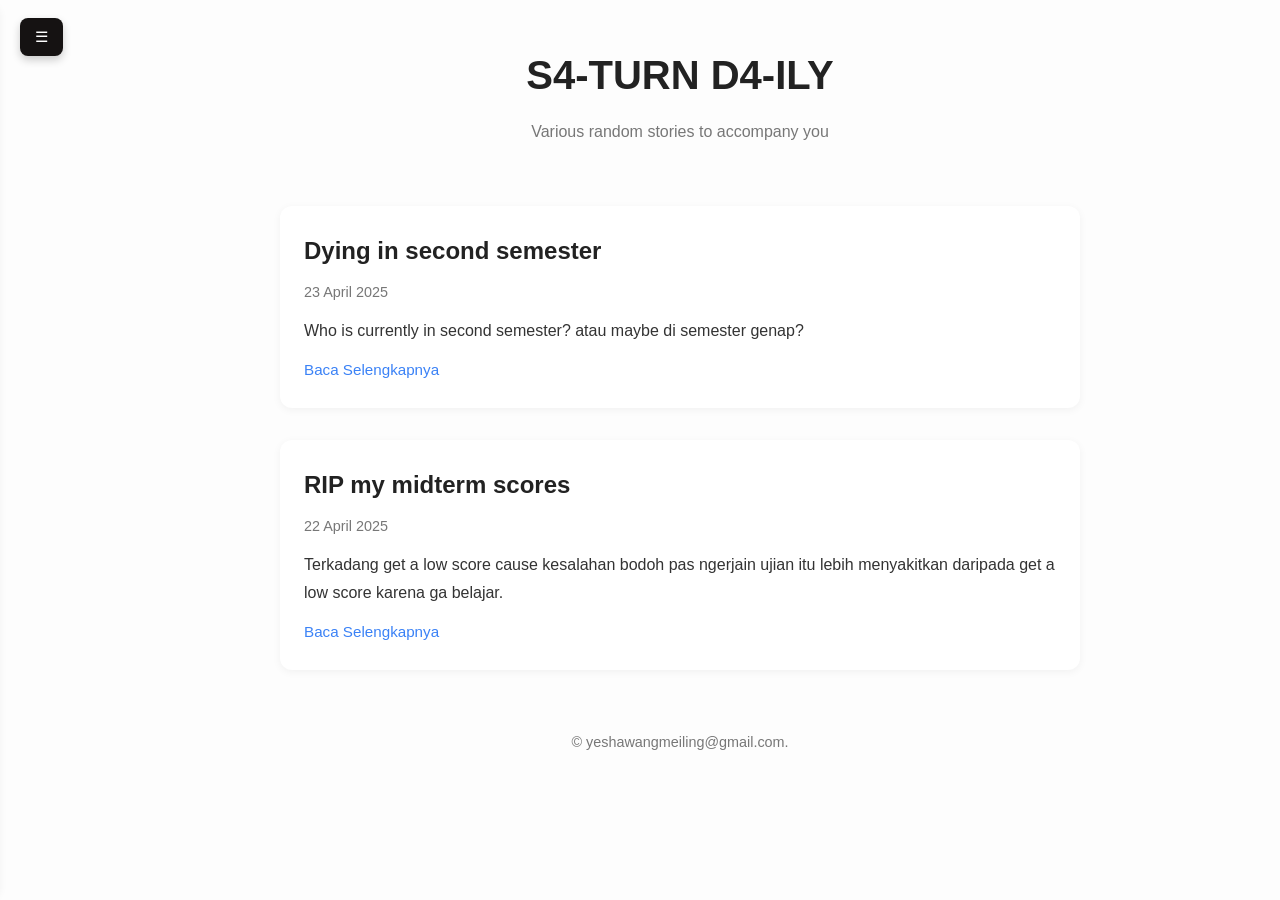
<file: blog.html>
<!DOCTYPE html>
<html lang="id">
<head>
  <meta charset="UTF-8" />
  <meta name="viewport" content="width=device-width, initial-scale=1.0" />
  <title>S4-TURN! BLOG</title>
  <link rel="preconnect" href="https://fonts.googleapis.com">
  <link href="https://fonts.googleapis.com/css2?family=Noto+Sans+TC&family=Orbitron:wght@500;700&family=Poppins:wght@400;600&display=swap" rel="stylesheet">
  <link rel="stylesheet" href="blog.css" />
</head>

    <button class="sidebar-toggle" onclick="toggleSidebar()">☰</button>
    <nav id="sidebar">
        <h3>Daftar Isi</h3>
        <div class="sidebar-search">
            <input type="text" id="searchInput" placeholder="Cari artikel..." />
          </div>
          
        <ul>
          <li><a href="#post1">Dying in second semester</a></li>
          <li><a href="#post2">RIP my midterm scores</a></li>
        </ul>
        <button id="backBtn" class="back-btn">← Kembali</button>
      </nav>      
      
  <main>
    <header>
      <h1>S4-TURN D4-ILY</h1>
      <p class="tagline">Various random stories to accompany you</p>
    </header>

    <article id="post1">
      <h2><a href="#">Dying in second semester</a></h2>
      <p class="date">23 April 2025</p>
      <p class="excerpt">Who is currently in second semester? atau maybe di semester genap?</p>
      <div class="full-content">
        <p>Well, gw mau sedikit cerita keadaan gw sekarang yang mungkin beberapa kalian juga relate. Tolong di highlight beberapa ya, ga semua.</p>
        <br>
        <p>Ini pertama kalinya gw merasa sekena mental ini men. Like at the first semester, gw tuh stress cuman at the begining karena gw mau ngurusin pindah jurusan dan segala macamnya dan ternyata di semester 2 baru bisa ngurus. And ya so far di semester 1 gw di kelas jurusan yang akan gw pindah tuh gw santai aja karena ya gurunya ga terlalu strict dan menurut gw pelajarannya tuh lu cuman perlu belajar pasti bisa kerjain ujian jadi ya so easy lah ya.</p>
        <br>
        <p>Tapi semua berubah setelah memasuki semester 2, kek semua profesor itu berubah jadi devil, semuanya jadi makin ketat dan apa yang lu pelajarin di kelas tuh bakal beda sama yang keluar di ujian. Wah, nilai gw langsung turun drastis, gw yakin nih yang awalnya gw rank 4 di semester 1 pasti bs jadi 20 an kali ya, belum lagi gw keteteran sama tugas - tugasnya. Tugas yang tiap minggu selalu ada, project yang muncul terus, ujian yang ga jelas soalnya dari mana, tiba - tiba banyak presentasi. Ya intinya bener - bener bikin gw cukup gila</p>
        <br>
        <p>Sebenarnya kuliah itu fun kalau tugas dan ujian tuh ga membludak begini sih, ya tapi mau gimana lagi ya ga? daripada ga lulus hadehhh....</p>
        <br>
        <p>Ya begitulah guys curahan hari ini, sampai sini dulu, semangat buat manusia yang sedang berjuang demi sekertas ijazah.</p>
    </div>
      <button class="toggle-btn" onclick="toggleContent(this)">Baca Selengkapnya</button>
    </article>

    <article id="post2">
      <h2><a href="#">RIP my midterm scores</a></h2>
      <p class="date">22 April 2025</p>
      <p class="excerpt">Terkadang get a low score cause kesalahan bodoh pas ngerjain ujian itu lebih menyakitkan daripada get a low score karena ga belajar.</p>
      <div class="full-content">
        <p>Kemarin gw dibagiin ujian dan gw lihat nilai gw, lulus average kelas sih tapi harusnya gw bisa lebih bagus 18 point from my score kalau gw bisa lebih teliti tapi tetep aja rasanya gue mau marah karena gw salahnya cuman ditanda plus minus doang di dua soal, padahal kalau gw teliti gw bs dapet nilai lebih tinggi astagah.</p>
        <br>
        <p>Oke, gw bukan tipikal orang yang bisa kepikiran lama sama suatu hal, tapi masalahnya ini terulang lagi di hari ini, dimana dibagiin lagi ujian lain dan bro, this exam is really fucking kidding me. Like kali ini gw bukan salah di plus minus tapi gw isi jawaban di salah kolom and damn gw kehilangan 20 point nilai gw karena itu.</p>
        <br>
        <p>Ya, jujur gw merasa gw ceroboh n bodoh banget. Gw dapet nilai kecil karena my own stupidity. Ya, gw berharap di final nanti gw ga melakukan hal bodoh lagi. Even i still pass the exam tapi tetap aja sayang nilainya></p>
        <br>
        <p>I hope kalian ga ada yang mengalami kejadian serupa kayak gw karena jujur ini damagenya sampai nembus lambung.</p>
      </div>
      <button class="toggle-btn" onclick="toggleContent(this)">Baca Selengkapnya</button>
    </article>

    <footer>
      <p>&copy; yeshawangmeiling@gmail.com.</p>
    </footer>
  </main>
<script src="blog.js"></script>
</body>
</html>
</file>
<file: blog.css>
:root {
      --primary-color: #222;
      --accent-color: #3b82f6;
      --bg-color: #fdfdfd;
      --text-color: #333;
      --muted-color: #777;
      --radius: 12px;
    }

    * {
      box-sizing: border-box;
      margin: 0;
      padding: 0;
    }

    body {
      font-family: 'Inter', sans-serif;
      background: var(--bg-color);
      color: var(--text-color);
      line-height: 1.75;
      display: flex;
      padding: 40px 20px;
      gap: 40px;
      position: relative;
    }

    nav {
      width: 220px;
      background: white;
      padding: 20px;
      border-radius: var(--radius);
      box-shadow: 0 2px 8px rgba(0,0,0,0.05);
      position: sticky;
      top: 40px;
      height: fit-content;
    }

    nav h3 {
      margin-bottom: 16px;
      font-size: 1.2rem;
      border-bottom: 1px solid #ddd;
      padding-bottom: 8px;
      margin-top: 50px
    }

    nav ul {
      list-style: none;
    }

    nav ul li {
      margin-bottom: 10px;
    }

    nav ul li a {
      color: var(--accent-color);
      text-decoration: none;
      font-weight: 500;
      transition: 0.2s;
    }

    nav ul li a:hover {
      text-decoration: underline;
    }

    .sidebar-search {
        position: absolute;
        top: 20px;
        right: 20px;
      }
      
      .sidebar-search input {
        padding: 6px 10px;
        border-radius: 8px;
        border: none;
        font-size: 0.9rem;
        outline: none;
        width: 150px;
        height: 35px;
      }
      
      #sidebar {
        position: fixed;
        top: 0;
        left: -250px;
        width: 250px;
        height: 100%;
        background: #333;
        padding: 20px;
        transition: left 0.3s ease;
        z-index: 1000;
        color: white;
        border-radius: 0 16px 16px 0;
        position: relative; /* penting agar posisi pencarian relatif ke sidebar */
    }
      

    .sidebar-toggle {
        position: fixed;
        top: 18px;
        left: 20px;
        font-size: 15px;
        background: #151212;
        color: white;
        border: none;
        padding: 10px 15px;
        border-radius: 8px;
        z-index: 1001; /* Pastikan tombol berada di atas semua elemen */
        cursor: pointer;
        display: block; /* Pastikan tombol terlihat */
        box-shadow: 0 4px 8px rgba(0, 0, 0, 0.2); /* Tambahkan bayangan agar lebih terlihat */
      }
        
      
      #sidebar {
        position: fixed;
        top: 0;
        left: -250px; /* Sidebar tersembunyi secara default */
        width: 250px;
        height: 100%;
        background: #333;
        padding: 20px;
        transition: left 0.3s ease;
        z-index: 2; /* Pastikan sidebar tidak tertutup tombol */
        color: white;
        border-radius: 0 16px 16px 0;
      }
      
      #sidebar.active {
        left: 0; /* Sidebar muncul ketika aktif */
      }

  
    main {
      margin-left: 260px;
    }
    

    main {
      flex: 1;
      max-width: 800px;
    }

    header {
      text-align: center;
      margin-bottom: 60px;
    }

    header h1 {
      font-size: 2.5rem;
      color: var(--primary-color);
    }

    .tagline {
      font-size: 1rem;
      color: var(--muted-color);
      margin-top: 8px;
    }

    article {
      background: white;
      padding: 24px;
      border-radius: var(--radius);
      box-shadow: 0 2px 8px rgba(0,0,0,0.05);
      margin-bottom: 32px;
      transition: 0.3s ease;
    }

    article:hover {
      transform: translateY(-2px);
      box-shadow: 0 4px 12px rgba(0,0,0,0.08);
    }

    article h2 {
      font-size: 1.5rem;
      margin-bottom: 8px;
    }

    article h2 a {
      color: var(--primary-color);
      text-decoration: none;
    }

    article h2 a:hover {
      color: var(--accent-color);
    }

    .date {
      font-size: 0.9rem;
      color: var(--muted-color);
      margin-bottom: 12px;
    }

    .excerpt {
      font-size: 1rem;
    }

    .full-content {
      display: none;
      margin-top: 1rem;
    }

    article.expanded .full-content {
      display: block;
    }

    .toggle-btn {
      background: none;
      color: var(--accent-color);
      border: none;
      margin-top: 1rem;
      font-size: 0.95rem;
      cursor: pointer;
    }

    .toggle-btn:hover {
      text-decoration: underline;
    }

    footer {
      text-align: center;
      margin-top: 60px;
      font-size: 0.9rem;
      color: var(--muted-color);
    }

    @media (prefers-color-scheme: dark) {
      :root {
        --bg-color: #111;
        --text-color: #eee;
        --muted-color: #888;
        --primary-color: #fff;
        --accent-color: #60a5fa;
      }

      nav, article {
        background: #1a1a1a;
        box-shadow: 0 2px 10px rgba(255,255,255,0.05);
      }
     }

     .back-btn {
      position: absolute;
      bottom: 20px;
      left: 20px;
      background-color: #444;
      color: white;
      padding: 10px 14px;
      border: none;
      border-radius: 8px;
      font-size: 14px;
      cursor: pointer;
      transition: background-color 0.3s ease;
    }
    
    .back-btn:hover {
      background-color: #555;
    }
</file>
